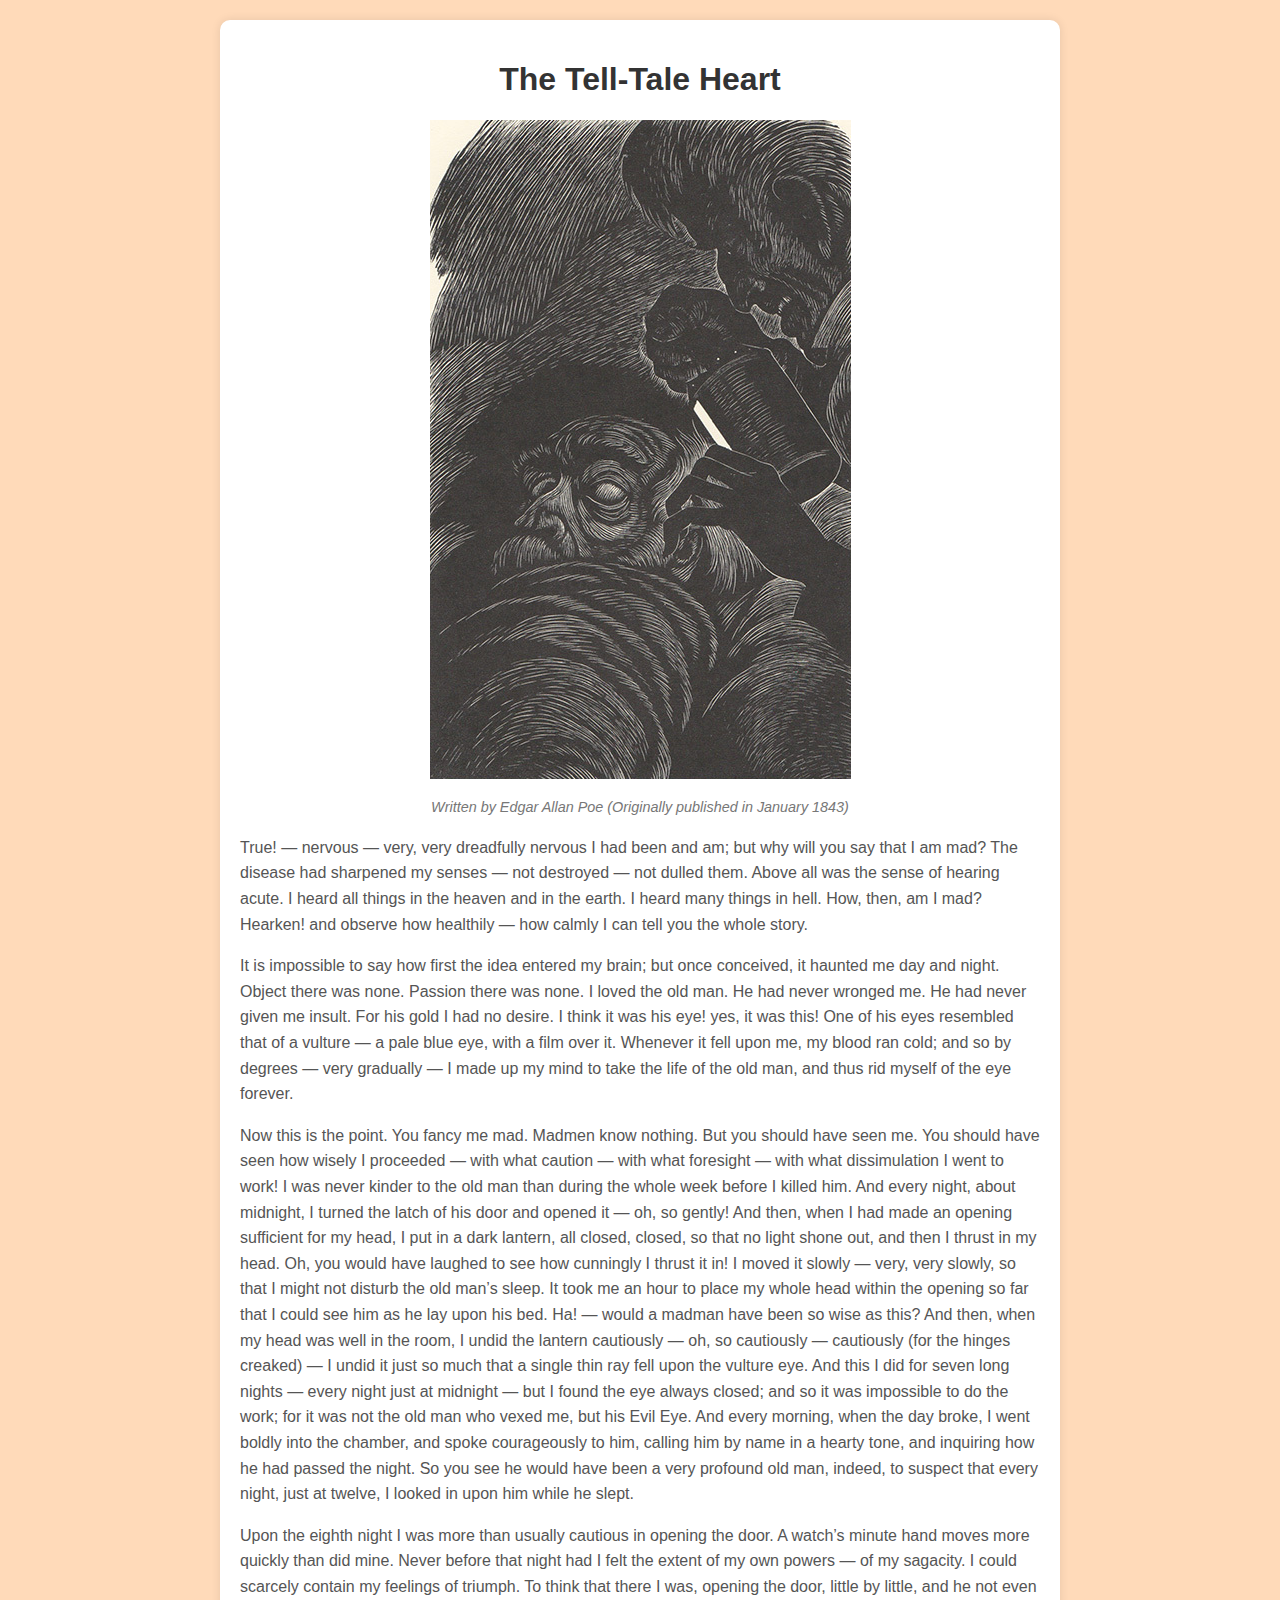
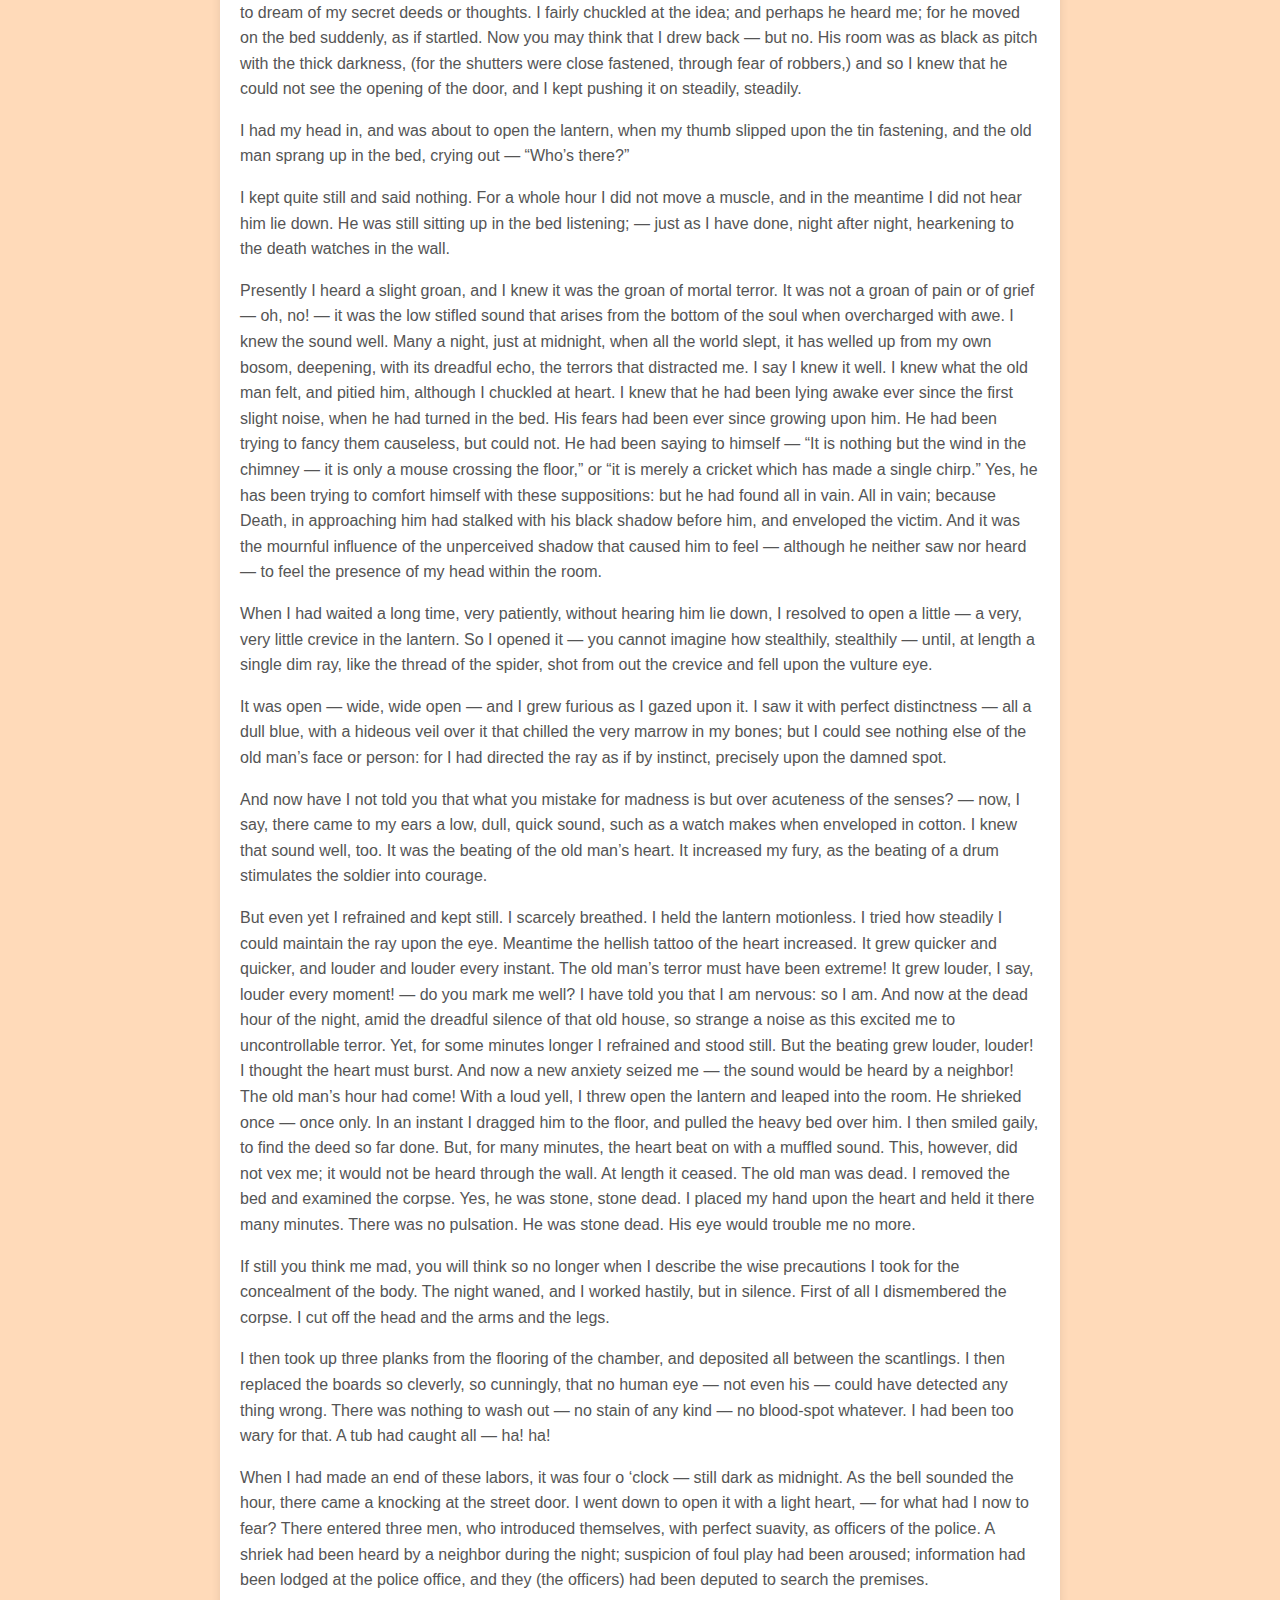
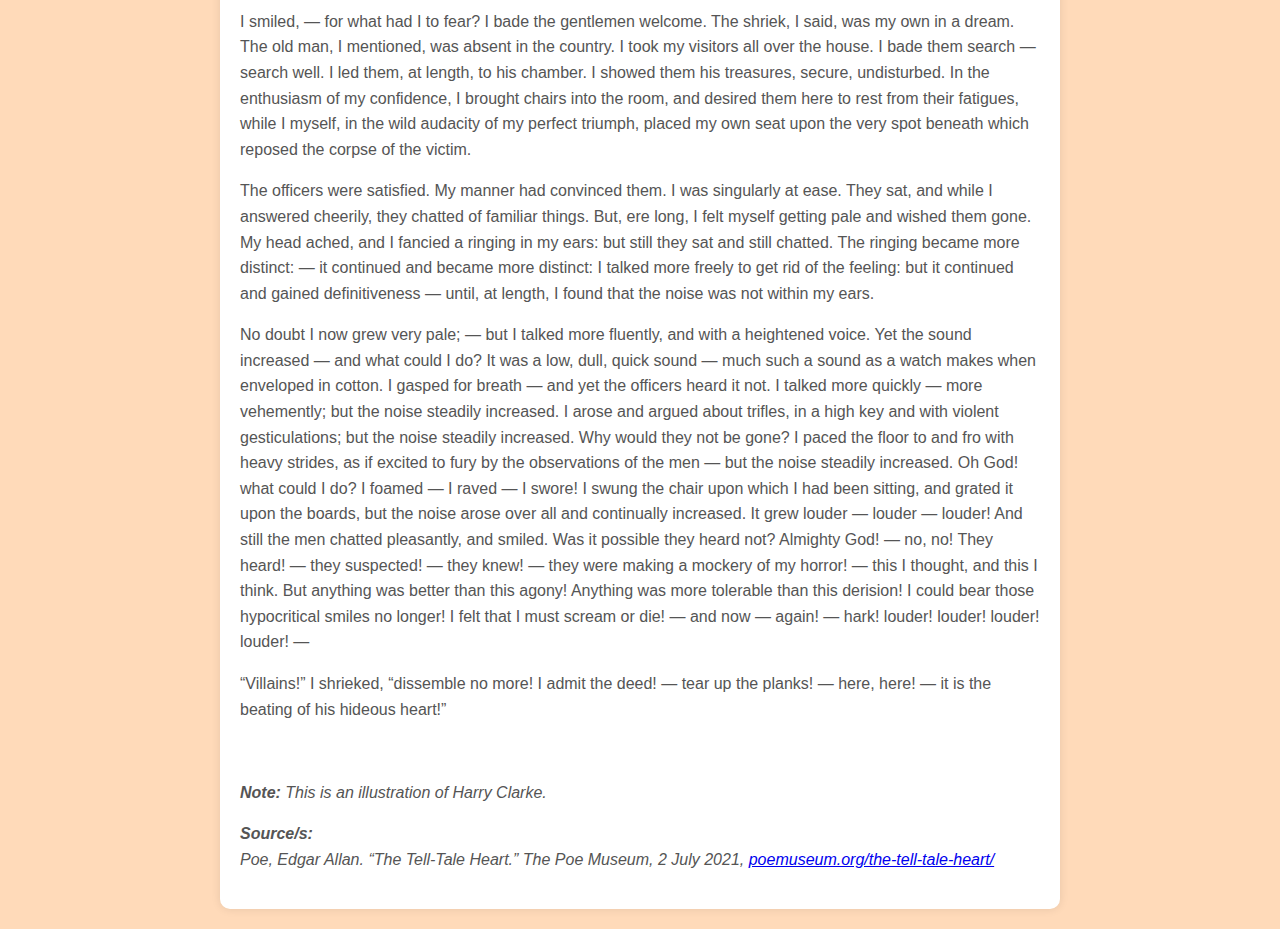
<file: index.html>
<!DOCTYPE html>
<html lang="en">
<head>
    <meta charset="UTF-8">
    <meta name="viewport" content="width=device-width, initial-scale=1.0">
    <title>The Tell-Tale Heart by Edgar Allan Poe</title>
    <link rel="stylesheet" href="style.css">
</head>
<body>
    <div class="container">
        <h1>The Tell-Tale Heart</h1>
        <img src="cover.png" alt="Illustration of The Tell-Tale Heart">
        <p class="author-info">Written by Edgar Allan Poe (Originally published in January 1843)</p>
        <div class="story">
            <p>True! — nervous — very, very dreadfully nervous I had been and am; but why will you say that I am mad? The disease had sharpened my senses — not destroyed — not dulled them. Above all was the sense of hearing acute. I heard all things in the heaven and in the earth. I heard many things in hell. How, then, am I mad? Hearken! and observe how healthily — how calmly I can tell you the whole story.</p>
            <p>It is impossible to say how first the idea entered my brain; but once conceived, it haunted me day and night. Object there was none. Passion there was none. I loved the old man. He had never wronged me. He had never given me insult. For his gold I had no desire. I think it was his eye! yes, it was this! One of his eyes resembled that of a vulture — a pale blue eye, with a film over it. Whenever it fell upon me, my blood ran cold; and so by degrees — very gradually — I made up my mind to take the life of the old man, and thus rid myself of the eye forever.</p>
            <p>Now this is the point. You fancy me mad. Madmen know nothing. But you should have seen me. You should have seen how wisely I proceeded — with what caution — with what foresight — with what dissimulation I went to work! I was never kinder to the old man than during the whole week before I killed him. And every night, about midnight, I turned the latch of his door and opened it — oh, so gently! And then, when I had made an opening sufficient for my head, I put in a dark lantern, all closed, closed, so that no light shone out, and then I thrust in my head. Oh, you would have laughed to see how cunningly I thrust it in! I moved it slowly — very, very slowly, so that I might not disturb the old man’s sleep. It took me an hour to place my whole head within the opening so far that I could see him as he lay upon his bed. Ha! — would a madman have been so wise as this? And then, when my head was well in the room, I undid the lantern cautiously — oh, so cautiously — cautiously (for the hinges creaked) — I undid it just so much that a single thin ray fell upon the vulture eye. And this I did for seven long nights — every night just at midnight — but I found the eye always closed; and so it was impossible to do the work; for it was not the old man who vexed me, but his Evil Eye. And every morning, when the day broke, I went boldly into the chamber, and spoke courageously to him, calling him by name in a hearty tone, and inquiring how he had passed the night. So you see he would have been a very profound old man, indeed, to suspect that every night, just at twelve, I looked in upon him while he slept.</p>
            <p>Upon the eighth night I was more than usually cautious in opening the door. A watch’s minute hand moves more quickly than did mine. Never before that night had I felt the extent of my own powers — of my sagacity. I could scarcely contain my feelings of triumph. To think that there I was, opening the door, little by little, and he not even to dream of my secret deeds or thoughts. I fairly chuckled at the idea; and perhaps he heard me; for he moved on the bed suddenly, as if startled. Now you may think that I drew back — but no. His room was as black as pitch with the thick darkness, (for the shutters were close fastened, through fear of robbers,) and so I knew that he could not see the opening of the door, and I kept pushing it on steadily, steadily.</p>
            <p>I had my head in, and was about to open the lantern, when my thumb slipped upon the tin fastening, and the old man sprang up in the bed, crying out — “Who’s there?”</p>
            <p>I kept quite still and said nothing. For a whole hour I did not move a muscle, and in the meantime I did not hear him lie down. He was still sitting up in the bed listening; — just as I have done, night after night, hearkening to the death watches in the wall.</p>
            <p>Presently I heard a slight groan, and I knew it was the groan of mortal terror. It was not a groan of pain or of grief — oh, no! — it was the low stifled sound that arises from the bottom of the soul when overcharged with awe. I knew the sound well. Many a night, just at midnight, when all the world slept, it has welled up from my own bosom, deepening, with its dreadful echo, the terrors that distracted me. I say I knew it well. I knew what the old man felt, and pitied him, although I chuckled at heart. I knew that he had been lying awake ever since the first slight noise, when he had turned in the bed. His fears had been ever since growing upon him. He had been trying to fancy them causeless, but could not. He had been saying to himself — “It is nothing but the wind in the chimney — it is only a mouse crossing the floor,” or “it is merely a cricket which has made a single chirp.” Yes, he has been trying to comfort himself with these suppositions: but he had found all in vain. All in vain; because Death, in approaching him had stalked with his black shadow before him, and enveloped the victim. And it was the mournful influence of the unperceived shadow that caused him to feel — although he neither saw nor heard — to feel the presence of my head within the room.</p>
            <p>When I had waited a long time, very patiently, without hearing him lie down, I resolved to open a little — a very, very little crevice in the lantern. So I opened it — you cannot imagine how stealthily, stealthily — until, at length a single dim ray, like the thread of the spider, shot from out the crevice and fell upon the vulture eye.</p>
            <p>It was open — wide, wide open — and I grew furious as I gazed upon it. I saw it with perfect distinctness — all a dull blue, with a hideous veil over it that chilled the very marrow in my bones; but I could see nothing else of the old man’s face or person: for I had directed the ray as if by instinct, precisely upon the damned spot.</p>
            <p>And now have I not told you that what you mistake for madness is but over acuteness of the senses? — now, I say, there came to my ears a low, dull, quick sound, such as a watch makes when enveloped in cotton. I knew that sound well, too. It was the beating of the old man’s heart. It increased my fury, as the beating of a drum stimulates the soldier into courage.</p>
            <p>But even yet I refrained and kept still. I scarcely breathed. I held the lantern motionless. I tried how steadily I could maintain the ray upon the eye. Meantime the hellish tattoo of the heart increased. It grew quicker and quicker, and louder and louder every instant. The old man’s terror must have been extreme! It grew louder, I say, louder every moment! — do you mark me well? I have told you that I am nervous: so I am. And now at the dead hour of the night, amid the dreadful silence of that old house, so strange a noise as this excited me to uncontrollable terror. Yet, for some minutes longer I refrained and stood still. But the beating grew louder, louder! I thought the heart must burst. And now a new anxiety seized me — the sound would be heard by a neighbor! The old man’s hour had come! With a loud yell, I threw open the lantern and leaped into the room. He shrieked once — once only. In an instant I dragged him to the floor, and pulled the heavy bed over him. I then smiled gaily, to find the deed so far done. But, for many minutes, the heart beat on with a muffled sound. This, however, did not vex me; it would not be heard through the wall. At length it ceased. The old man was dead. I removed the bed and examined the corpse. Yes, he was stone, stone dead. I placed my hand upon the heart and held it there many minutes. There was no pulsation. He was stone dead. His eye would trouble me no more.</p>
            <p>If still you think me mad, you will think so no longer when I describe the wise precautions I took for the concealment of the body. The night waned, and I worked hastily, but in silence. First of all I dismembered the corpse. I cut off the head and the arms and the legs.</p>
            <p>I then took up three planks from the flooring of the chamber, and deposited all between the scantlings. I then replaced the boards so cleverly, so cunningly, that no human eye — not even his — could have detected any thing wrong. There was nothing to wash out — no stain of any kind — no blood-spot whatever. I had been too wary for that. A tub had caught all — ha! ha!</p>
            <p>When I had made an end of these labors, it was four o ‘clock — still dark as midnight. As the bell sounded the hour, there came a knocking at the street door. I went down to open it with a light heart, — for what had I now to fear? There entered three men, who introduced themselves, with perfect suavity, as officers of the police. A shriek had been heard by a neighbor during the night; suspicion of foul play had been aroused; information had been lodged at the police office, and they (the officers) had been deputed to search the premises.</p>
            <p>I smiled, — for what had I to fear? I bade the gentlemen welcome. The shriek, I said, was my own in a dream. The old man, I mentioned, was absent in the country. I took my visitors all over the house. I bade them search — search well. I led them, at length, to his chamber. I showed them his treasures, secure, undisturbed. In the enthusiasm of my confidence, I brought chairs into the room, and desired them here to rest from their fatigues, while I myself, in the wild audacity of my perfect triumph, placed my own seat upon the very spot beneath which reposed the corpse of the victim.</p>
            <p>The officers were satisfied. My manner had convinced them. I was singularly at ease. They sat, and while I answered cheerily, they chatted of familiar things. But, ere long, I felt myself getting pale and wished them gone. My head ached, and I fancied a ringing in my ears: but still they sat and still chatted. The ringing became more distinct: — it continued and became more distinct: I talked more freely to get rid of the feeling: but it continued and gained definitiveness — until, at length, I found that the noise was not within my ears.</p>
            <p>No doubt I now grew very pale; — but I talked more fluently, and with a heightened voice. Yet the sound increased — and what could I do? It was a low, dull, quick sound — much such a sound as a watch makes when enveloped in cotton. I gasped for breath — and yet the officers heard it not. I talked more quickly — more vehemently; but the noise steadily increased. I arose and argued about trifles, in a high key and with violent gesticulations; but the noise steadily increased. Why would they not be gone? I paced the floor to and fro with heavy strides, as if excited to fury by the observations of the men — but the noise steadily increased. Oh God! what could I do? I foamed — I raved — I swore! I swung the chair upon which I had been sitting, and grated it upon the boards, but the noise arose over all and continually increased. It grew louder — louder — louder! And still the men chatted pleasantly, and smiled. Was it possible they heard not? Almighty God! — no, no! They heard! — they suspected! — they knew! — they were making a mockery of my horror! — this I thought, and this I think. But anything was better than this agony! Anything was more tolerable than this derision! I could bear those hypocritical smiles no longer! I felt that I must scream or die! — and now — again! — hark! louder! louder! louder! louder! —</p>
            <p>“Villains!” I shrieked, “dissemble no more! I admit the deed! — tear up the planks! — here, here! — it is the beating of his hideous heart!”</p>
            <br><p><em><strong>Note:</strong> This is an illustration of Harry Clarke.</em></p>
            <p><em><strong>Source/s:</strong><br>Poe, Edgar Allan. “The Tell-Tale Heart.” The Poe Museum, 2 July 2021, <a href="https://poemuseum.org/the-tell-tale-heart/">poemuseum.org/the-tell-tale-heart/</a></em></p>
        </div>
    </div>
</body>
</html>
</file>
<file: style.css>
body {
    font-family: Arial, sans-serif;
    margin: 0;
    padding: 0;
    background-color: peachpuff; /* Change background color to peach */
}

.container {
    max-width: 800px;
    margin: 20px auto;
    background-color: #fff;
    padding: 20px;
    border-radius: 10px;
    box-shadow: 0 0 10px rgba(0, 0, 0, 0.1);
}

h1 {
    text-align: center;
    color: #333;
}

.author-info {
    font-size: 0.9em;
    margin-top: 20px;
    font-style: italic;
    color: #777;
    text-align: center; /* Align the author info to the center */
}

.story {
    margin-top: 20px;
    line-height: 1.6;
    color: #555;
}

img {
    display: block;
    margin: 0 auto; /* Center the image */
}
</file>
